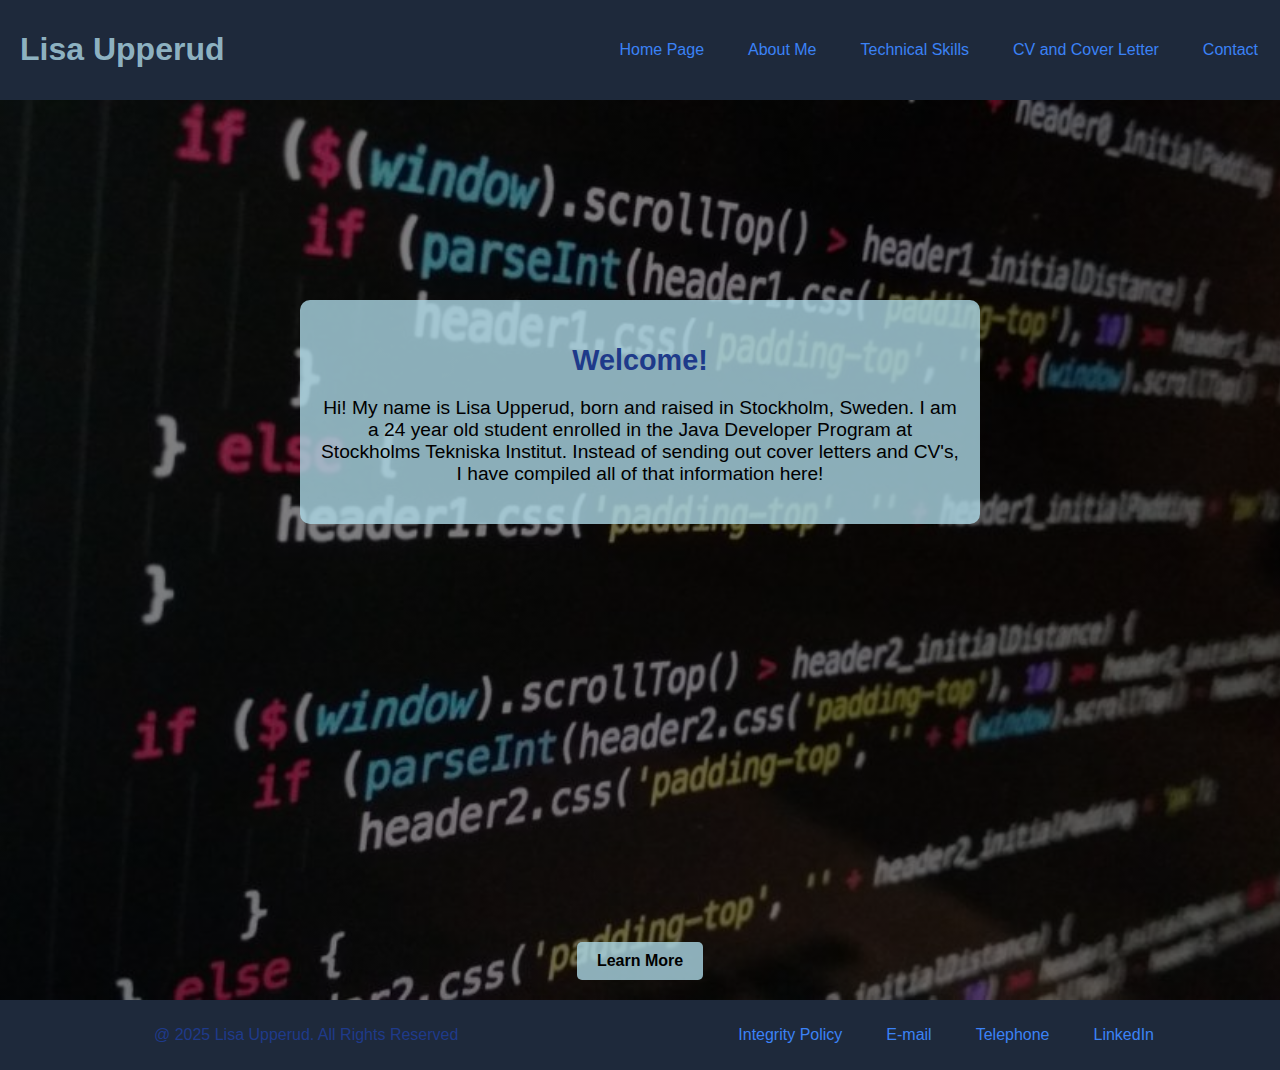
<file: index.html>
<!DOCTYPE html>
<html lang="en">

<head>
    <meta charset="UTF-8">
    <meta name="viewport" content="width=device-width, initial-scale=1.0">
    <title>Lisa Upperud</title>
    <!-- favicon -->
    <link rel="icon" href="favicon(1).ico">
    <!-- css -->
    <link rel="stylesheet" href="style.css">
</head>

<body>
    <header>
        <h1>Lisa Upperud</h1>
        <nav id="myLinks">
            <ul>
                <li><a href="index.html">Home Page</a></li>
                <li><a href="about.html">About Me</a></li>
                <li><a href="technical.html">Technical Skills</a></li>
                <li><a href="cv.html">CV and Cover Letter</a></li>
                <li><a href="contact.html">Contact</a></li>
            </ul>
        </nav>
        <!-- ham-meny ikon -->
        <div class="hamburger-menu" id="hamburger-menu">
            <a href="javascript:void(0)" class="icon" onclick="toggleMenu()">
                <!-- hamburgar ikon -->
                <span>&#9776;</span>
            </a>
        </div>
    </header>
    <main>
        <section class="hero-image">
            <!-- flytta h2 hit -->
            <article class="hero-text">
                <h2>Welcome!</h2>
                <p>Hi! My name is Lisa Upperud, born and raised in Stockholm, Sweden. I am a 24 year old student
                        enrolled in
                        the
                        Java Developer Program at Stockholms Tekniska Institut.
                        Instead of sending out cover letters and CV's, I have compiled all of that information here!
                </p>
            </article>
            <!-- knapp för nästa sida -->
            <div id="button-container"></div>
        </section>
    </main>
    <footer>
        <p>@ 2025 Lisa Upperud. All Rights Reserved</p>

        <nav>
            <ul>
                <li><a href="integrity.html">Integrity Policy</a></li>
                <li><a href="mailto:lisa.upp@hotmail.com">E-mail</a></li>
                <li><a href="tel:+46708543962">Telephone</a></li>
                <li><a href="www.linkedin.com/in/lisa-upperud-2b7383160">LinkedIn</a></li>
            </ul>
        </nav>

    </footer>
    <!-- JS fil för hamburgarmeny -->
<script src="hamburger-menu.js" defer></script>
<!-- JS fil för 'Learn More' knapp -->
<script src="next-button.js"></script>
</body>
</html>
</file>
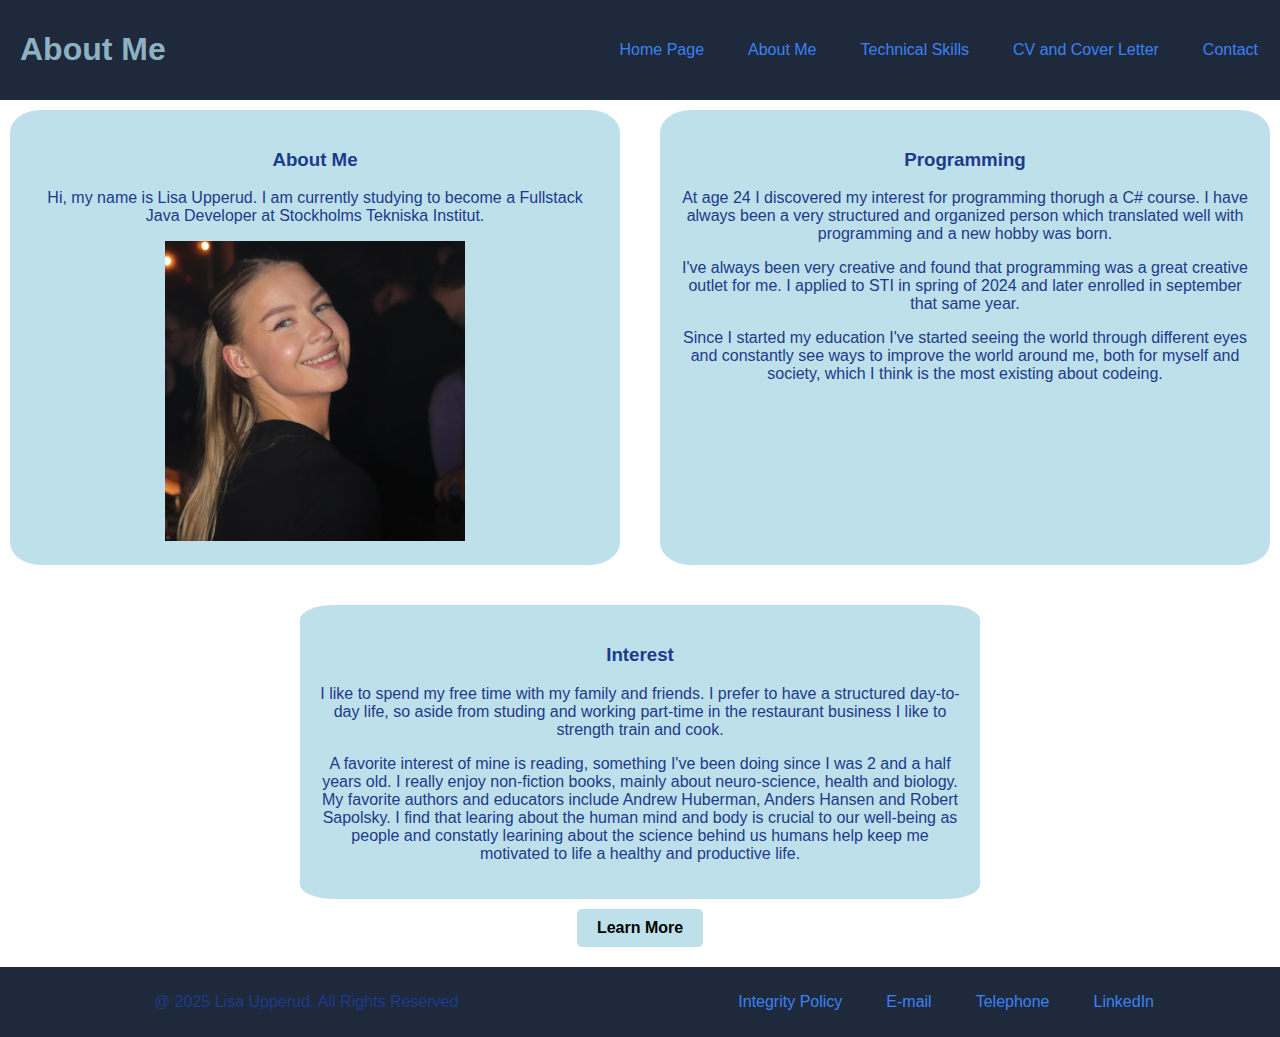
<file: about.html>
<!DOCTYPE html>
<html lang="en">

<head>
    <meta charset="UTF-8">
    <meta name="viewport" content="width=device-width, initial-scale=1.0">
    <title>About Me</title>
    <!-- favicon -->
    <link rel="icon" href="favicon(1).ico">
    <!-- css -->
    <link rel="stylesheet" href="style.css">
</head>

<body>
    <header>
        <h1>About Me</h1>
        <nav>
            <ul>
                <li><a href="index.html">Home Page</a></li>
                <li><a href="about.html">About Me</a></li>
                <li><a href="technical.html">Technical Skills</a></li>
                <li><a href="cv.html">CV and Cover Letter</a></li>
                <li><a href="contact.html">Contact</a></li>
            </ul>
        </nav>
    </header>
    <main>
        <section class="sections">
            <!-- flytta h3 hit -->
            <article class="articles">
                <h3>About Me</h3>
                <p>Hi, my name is Lisa Upperud. I am currently studying to become a Fullstack Java Developer at
                    Stockholms Tekniska Institut.
                </p>
                <img src="lisa.jpeg" alt="Picture of Lisa Upperud" width="300">
            </article>
            <article class="articles">
                <h3>Programming</h3>
                <p>At age 24 I discovered my interest for programming thorugh a C# course. I have always been a very
                    structured and organized person which translated well with programming and a new hobby was born.

                </p>
                <p>
                    I've always been very creative and found that programming was a great creative outlet for me. I
                    applied to STI in spring of 2024 and later enrolled in september that same year.
                </p>
                <p>
                    Since I started my education I've started seeing the world through different eyes and constantly see
                    ways to improve the world around me, both for myself and society, which I think is the most existing
                    about codeing.
                </p>
            </article>
            <article class="articles">
                <h3>Interest</h3>
                <p>I like to spend my free time with my family and friends. I prefer to have a structured day-to-day
                    life, so aside from studing and working part-time in the restaurant business I like to strength
                    train and cook.</p>
                <p>
                    A favorite interest of mine is reading, something I've been doing since I was 2 and a half years
                    old. I really enjoy
                    non-fiction books, mainly about neuro-science, health and biology. My favorite authors and educators
                    include Andrew Huberman, Anders Hansen and Robert Sapolsky. I find that learing about the human mind
                    and
                    body is crucial to our well-being as people and constatly learining about the science behind us
                    humans
                    help keep me motivated to life a healthy and productive life.
                </p>
            </article>
        </section>
        <div id="button-container"></div>

    </main>
    <footer>
        <p>@ 2025 Lisa Upperud. All Rights Reserved</p>

        <nav>
            <ul>
                <li><a href="integrity.html">Integrity Policy</a></li>
                <li><a href="mailto:lisa.upp@hotmail.com">E-mail</a></li>
                <li><a href="tel:+46708543962">Telephone</a></li>
                <li><a href="www.linkedin.com/in/lisa-upperud-2b7383160">LinkedIn</a></li>
            </ul>
        </nav>

    </footer>
    <!-- learn more knapp -->
     <script src="next-button.js"></script>
</body>

</html>
</file>
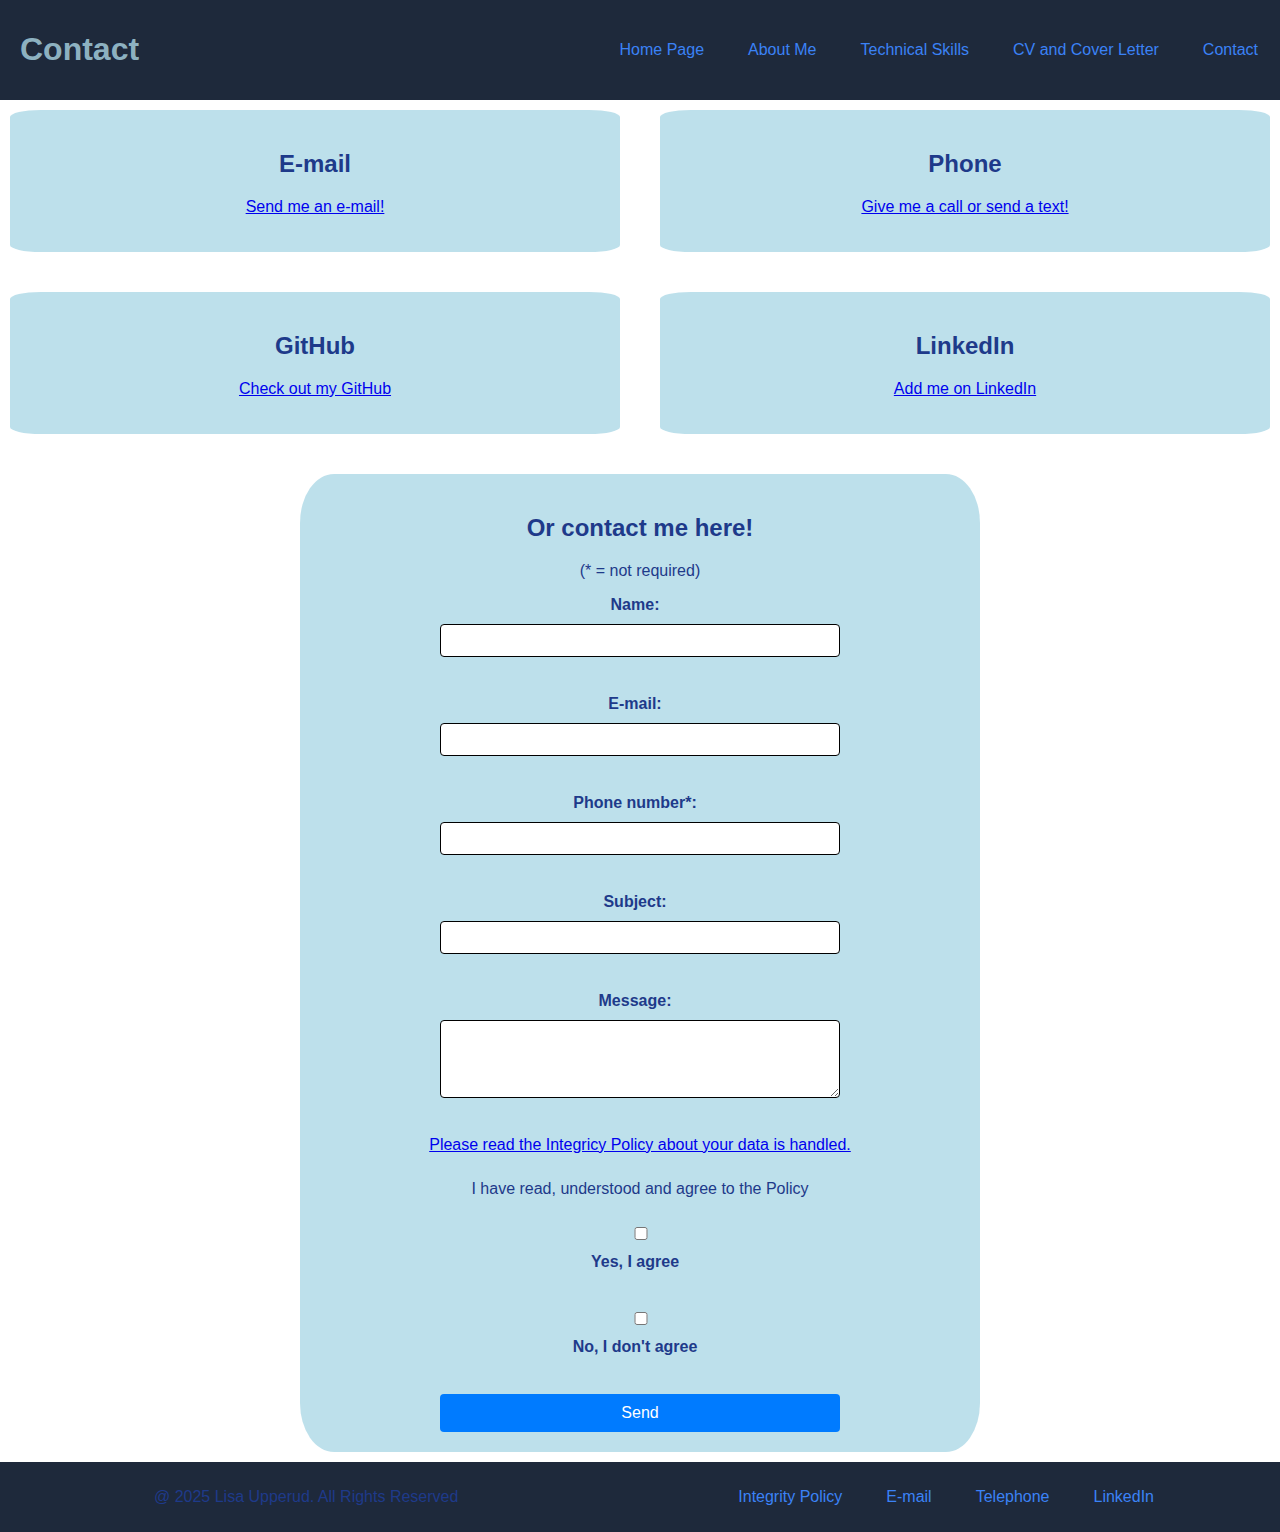
<file: contact.html>
<!DOCTYPE html>
<html lang="en">

<head>
    <meta charset="UTF-8">
    <meta name="viewport" content="width=device-width, initial-scale=1.0">
    <title>Contact</title>
    <!-- favicon -->
    <link rel="icon" href="favicon(1).ico">
    <!-- css -->
    <link rel="stylesheet" href="style.css">
</head>

<body>
    <header>
        <h1>Contact</h1>
        <nav>
            <ul>
                <li><a href="index.html">Home Page</a></li>
                <li><a href="about.html">About Me</a></li>
                <li><a href="technical.html">Technical Skills</a></li>
                <li><a href="cv.html">CV and Cover Letter</a></li>
                <li><a href="contact.html">Contact</a></li>
            </ul>
        </nav>
    </header>
    <main>
        <section class="sections">
            <!-- lägg till en <h> -->
            <article class="articles">
                <h2>E-mail</h2>
                <p><a href="mailto:lisa.upp@hotmail.com">Send me an e-mail!</a></p>
            </article>

            <article class="articles">
                <h2>Phone</h2>
                <p><a href="tel:+46708543962">Give me a call or send a text!</a></p>
            </article>

            <article class="articles">
                <h2>GitHub</h2>
                <p><a href="https://github.com/lisaupperud">Check out my GitHub</a></p>
            </article>

            <article class="articles">
                <h2>LinkedIn</h2>
                <p><a href="www.linkedin.com/in/lisa-upperud-2b7383160">Add me on LinkedIn</a></p>
            </article>

            <article class="articles">
                <h2>Or contact me here!</h2>
                <p>(* = not required)</p>
                <form action="/submit" method="post">
                    <!-- namn -->
                    <label for="name">Name:</label>
                    <input type="text" id="name" name="name" required>
                    <br>
                    <!-- email -->
                    <label for="email">E-mail:</label>
                    <input type="email" id="email" name="email" required>
                    <br>
                    <!-- tel nummer -->
                    <label for="phone">Phone number*:</label>
                    <input type="tel" id="phone" name="phone">
                    <br>
                    <!-- fält för ämne -->
                    <label for="subject">Subject:</label>
                    <input type="text" id="subject" name="subject" required>
                    <br>
                    <!-- textruta för meddelande -->
                    <label for="message">Message:</label>
                    <textarea id="message" name="message" rows="4" cols="50"></textarea>
                    <br>
                    <!-- inforuta och kryss -->
                    <a href="integrity.html">Please read the Integricy Policy about your data is handled.</a>
                    <p>I have read, understood and agree to the Policy</p>
                    <input type="checkbox" id="yes" name="policy" value="yes">
                    <label for="yes">Yes, I agree</label>
                    <br>
                    <input type="checkbox" id="no" name="policy" value="no">
                    <label for="no">No, I don't agree</label>
                    <br>
                    <!-- skicka-knapp -->
                    <input type="submit" value="Send">

                </form>
            </article>
        </section>
    </main>
    <footer>
        <p>@ 2025 Lisa Upperud. All Rights Reserved</p>

        <nav>
            <ul>
                <li><a href="integrity.html">Integrity Policy</a></li>
                <li><a href="mailto:lisa.upp@hotmail.com">E-mail</a></li>
                <li><a href="tel:+46708543962">Telephone</a></li>
                <li><a href="www.linkedin.com/in/lisa-upperud-2b7383160">LinkedIn</a></li>
            </ul>
        </nav>
    </footer>
</body>

</html>
</file>
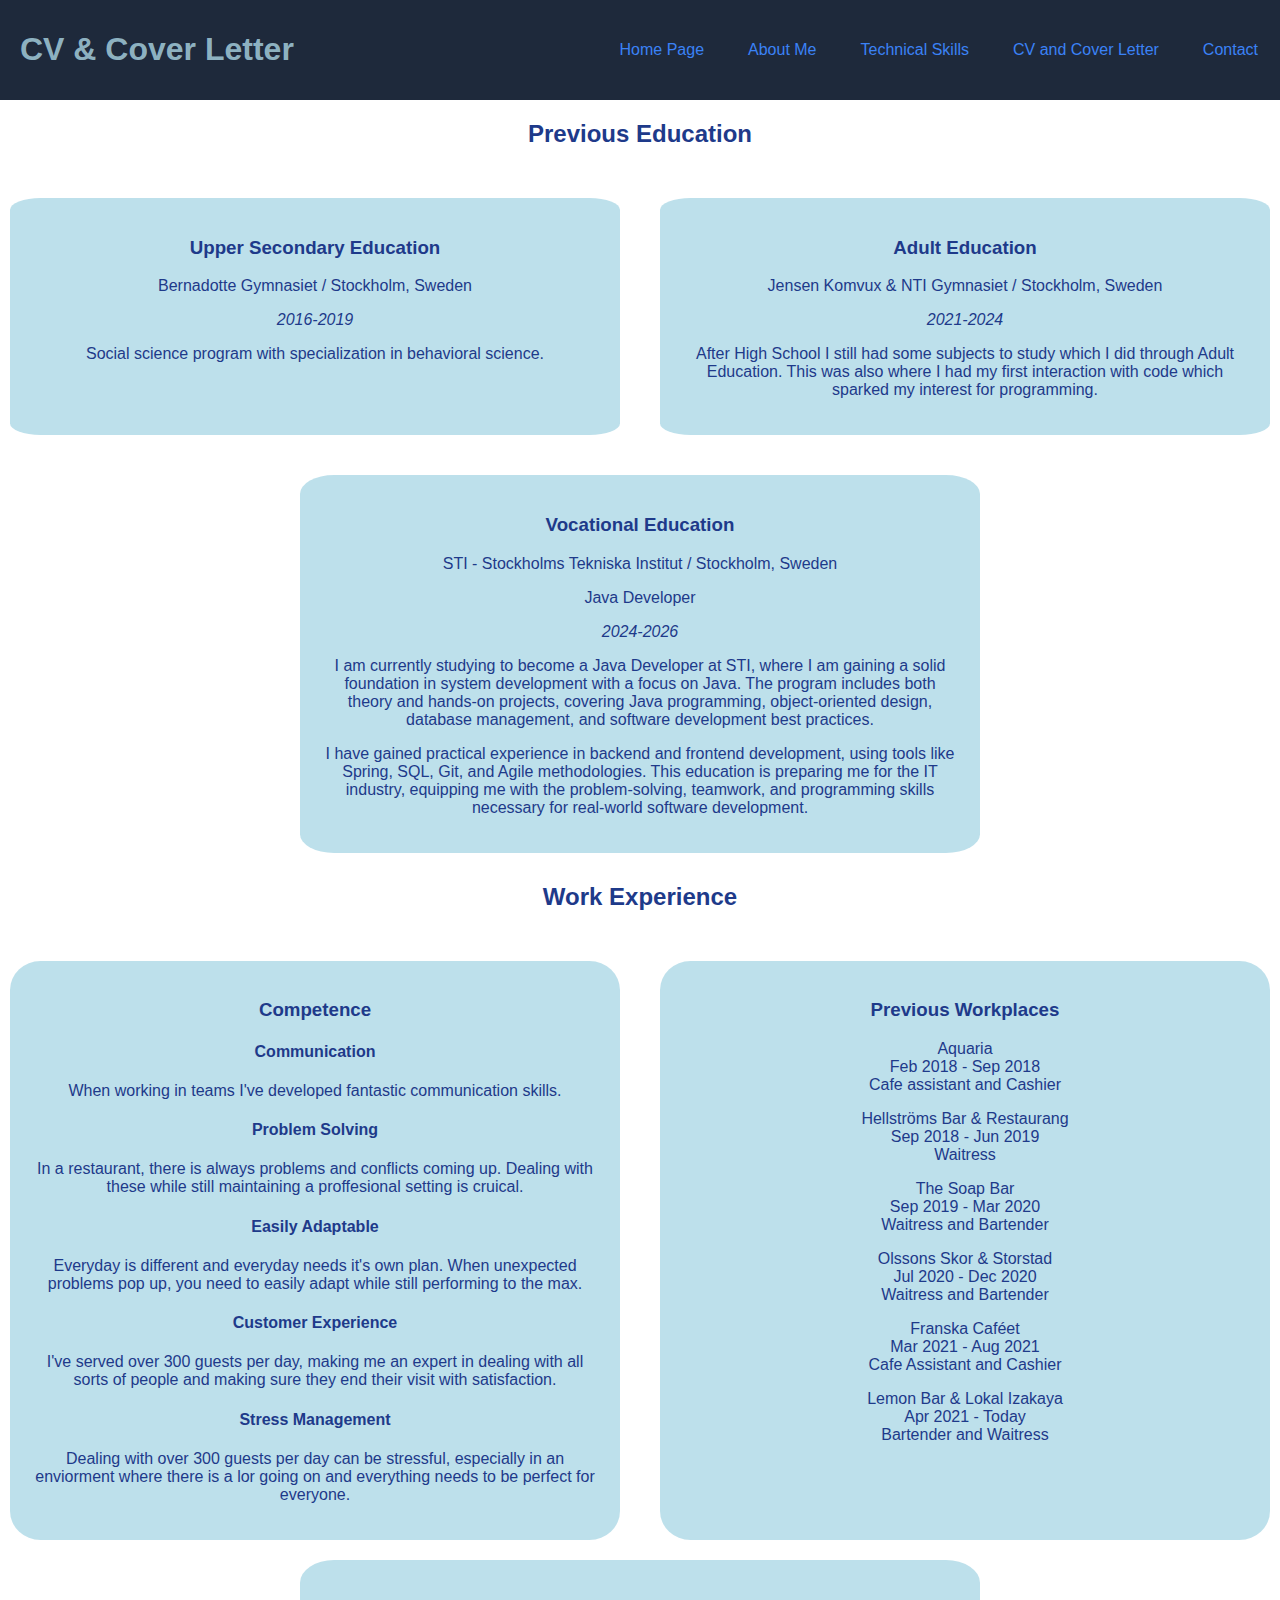
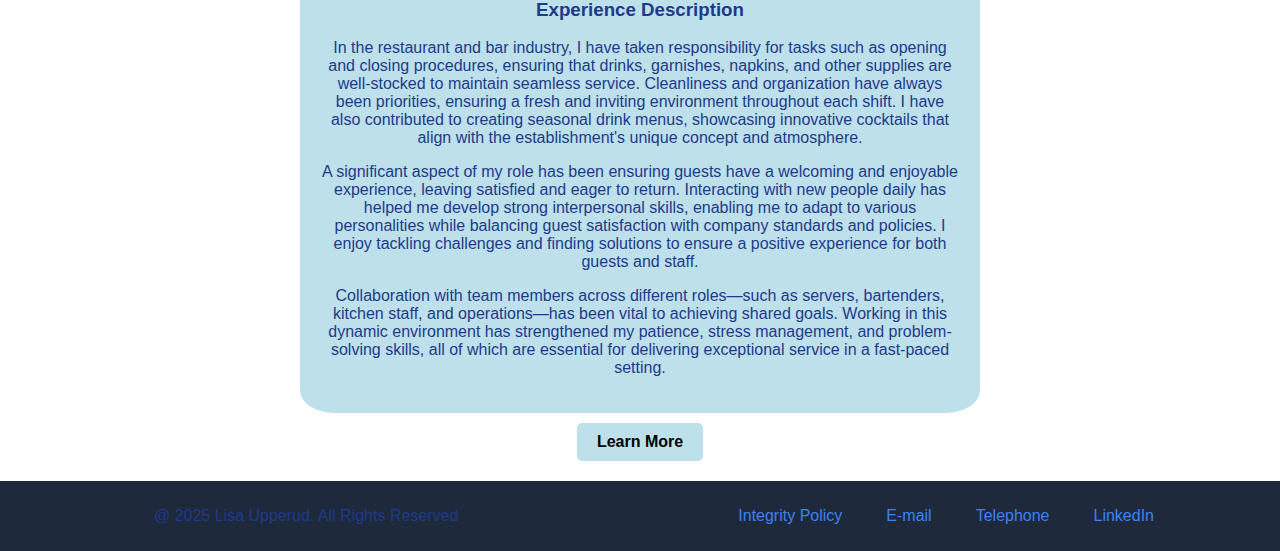
<file: cv.html>
<!DOCTYPE html>
<html lang="en">

<head>
    <meta charset="UTF-8">
    <meta name="viewport" content="width=device-width, initial-scale=1.0">
    <title>CV & Cover Letter</title>
    <!-- favicon -->
    <link rel="icon" href="favicon(1).ico">
    <!-- css -->
    <link rel="stylesheet" href="style.css">
</head>

<body>
    <header>
        <h1>CV & Cover Letter</h1>
        <nav>
            <ul>
                <li><a href="index.html">Home Page</a></li>
                <li><a href="about.html">About Me</a></li>
                <li><a href="technical.html">Technical Skills</a></li>
                <li><a href="cv.html">CV and Cover Letter</a></li>
                <li><a href="contact.html">Contact</a></li>
            </ul>
        </nav>
    </header>
    <main>
        <section class="sections">
            <h2>Previous Education</h2>

            <article class="articles">
                <h3>Upper Secondary Education</h3>
                <p>Bernadotte Gymnasiet / Stockholm, Sweden</p>
                <p><i>2016-2019</i></p>
                <p>Social science program with specialization in behavioral science.</p>
            </article>

            <article class="articles">
                <h3>Adult Education</h3>
                <p>Jensen Komvux & NTI Gymnasiet / Stockholm, Sweden</p>
                <p><i>2021-2024</i></p>
                <p>
                    After High School I still had some subjects to study which I did through Adult Education. This was
                    also
                    where I
                    had
                    my first interaction with code which sparked my interest for programming.
                </p>
            </article>

            <article class="articles">
                <h3>Vocational Education</h3>
                <p>STI - Stockholms Tekniska Institut / Stockholm, Sweden</p>
                <p>Java Developer</p>
                <p><i>2024-2026</i></p>
                <p>
                    I am currently studying to become a Java Developer at STI, where I am gaining a solid foundation in
                    system
                    development with a focus on Java. The program includes both theory and hands-on projects, covering
                    Java
                    programming,
                    object-oriented design, database management, and software development best practices.
                </p>
                <p>
                    I have gained practical
                    experience in backend and frontend development, using tools like Spring, SQL, Git, and Agile
                    methodologies. This
                    education is preparing me for the IT industry, equipping me with the problem-solving, teamwork, and
                    programming
                    skills
                    necessary for real-world software development.
                </p>
            </article>
        </section>

        <section class="sections">
            <h2>Work Experience</h2>
            <article class="articles">
                <h3>Competence</h3>
                    <h4>Communication</h4>
                    <p>When working in teams I've developed fantastic communication skills.</p>
                    <h4>Problem Solving</h4>
                    <p>In a restaurant, there is always problems and conflicts coming up. Dealing with these while still
                        maintaining a proffesional setting is cruical. </p>
                    <h4>Easily Adaptable</h4>
                    <p>Everyday is different and everyday needs it's own plan. When unexpected problems pop up, you need
                        to easily adapt while still performing to the max.</p>
                    <h4>Customer Experience</h4>
                    <p>I've served over 300 guests per day, making me an expert in dealing with all sorts of people and
                        making sure they end their visit with satisfaction.</p>
                    <h4>Stress Management</h4>
                    <p>Dealing with over 300 guests per day can be stressful, especially in an enviorment where there is
                        a lor going on and everything needs to be perfect for everyone.</p>
                
            </article>

            <article class="articles">
                <h3>Previous Workplaces</h3>
                <p>Aquaria
                    <br>
                    Feb 2018 - Sep 2018
                    <br>
                    Cafe assistant and Cashier
                </p>
                <p>Hellströms Bar & Restaurang
                    <br>
                    Sep 2018 - Jun 2019
                    <br>
                    Waitress
                </p>
                <p>The Soap Bar
                    <br>
                    Sep 2019 - Mar 2020
                    <br>
                    Waitress and Bartender
                </p>
                <p>Olssons Skor & Storstad
                    <br>
                    Jul 2020 - Dec 2020
                    <br>
                    Waitress and Bartender
                </p>
                <p>Franska Caféet
                    <br>
                    Mar 2021 - Aug 2021
                    <br>
                    Cafe Assistant and Cashier
                </p>
                <p>Lemon Bar & Lokal Izakaya
                    <br>
                    Apr 2021 - Today
                    <br>
                    Bartender and Waitress
                </p>
            </article>
        </section>

        <section class="sections">
            <!-- flytta h3 hit -->
            <article class="articles">
                <h3>Experience Description</h3>
                <p>
                    In the restaurant and bar industry, I have taken responsibility for tasks such as opening and
                    closing
                    procedures, ensuring that drinks, garnishes, napkins, and other supplies are well-stocked to
                    maintain
                    seamless
                    service.
                    Cleanliness and organization have always been priorities, ensuring a fresh and inviting environment
                    throughout
                    each shift. I have also contributed to creating seasonal drink menus, showcasing innovative
                    cocktails
                    that align
                    with the establishment's unique concept and atmosphere.
                </p>
                <p>
                    A significant aspect of my role has been ensuring guests have a welcoming and enjoyable experience,
                    leaving
                    satisfied and eager to return. Interacting with new people daily has helped me develop strong
                    interpersonal
                    skills, enabling me to adapt to various personalities while balancing guest satisfaction with
                    company
                    standards
                    and policies. I enjoy tackling challenges and finding solutions to ensure a positive experience for
                    both
                    guests
                    and staff.
                </p>
                <p>
                    Collaboration with team members across different roles—such as servers, bartenders, kitchen staff,
                    and
                    operations—has been vital to achieving shared goals. Working in this dynamic environment has
                    strengthened my
                    patience, stress management, and problem-solving skills, all of which are essential for delivering
                    exceptional
                    service in a fast-paced setting.
                </p>
            </article>
        </section>
       <!-- knapp för nästa sida -->
       <div id="button-container"></div>
    </main>
    <footer>
        <p>@ 2025 Lisa Upperud. All Rights Reserved</p>

        <nav>
            <ul>
                <li><a href="integrity.html">Integrity Policy</a></li>
                <li><a href="mailto:lisa.upp@hotmail.com">E-mail</a></li>
                <li><a href="tel:+46708543962">Telephone</a></li>
                <li><a href="www.linkedin.com/in/lisa-upperud-2b7383160">LinkedIn</a></li>
            </ul>
        </nav>
    </footer>
     <!-- JS fil för 'Learn More' knapp -->
        <script src="next-button.js"></script>
</body>

</html>
</file>
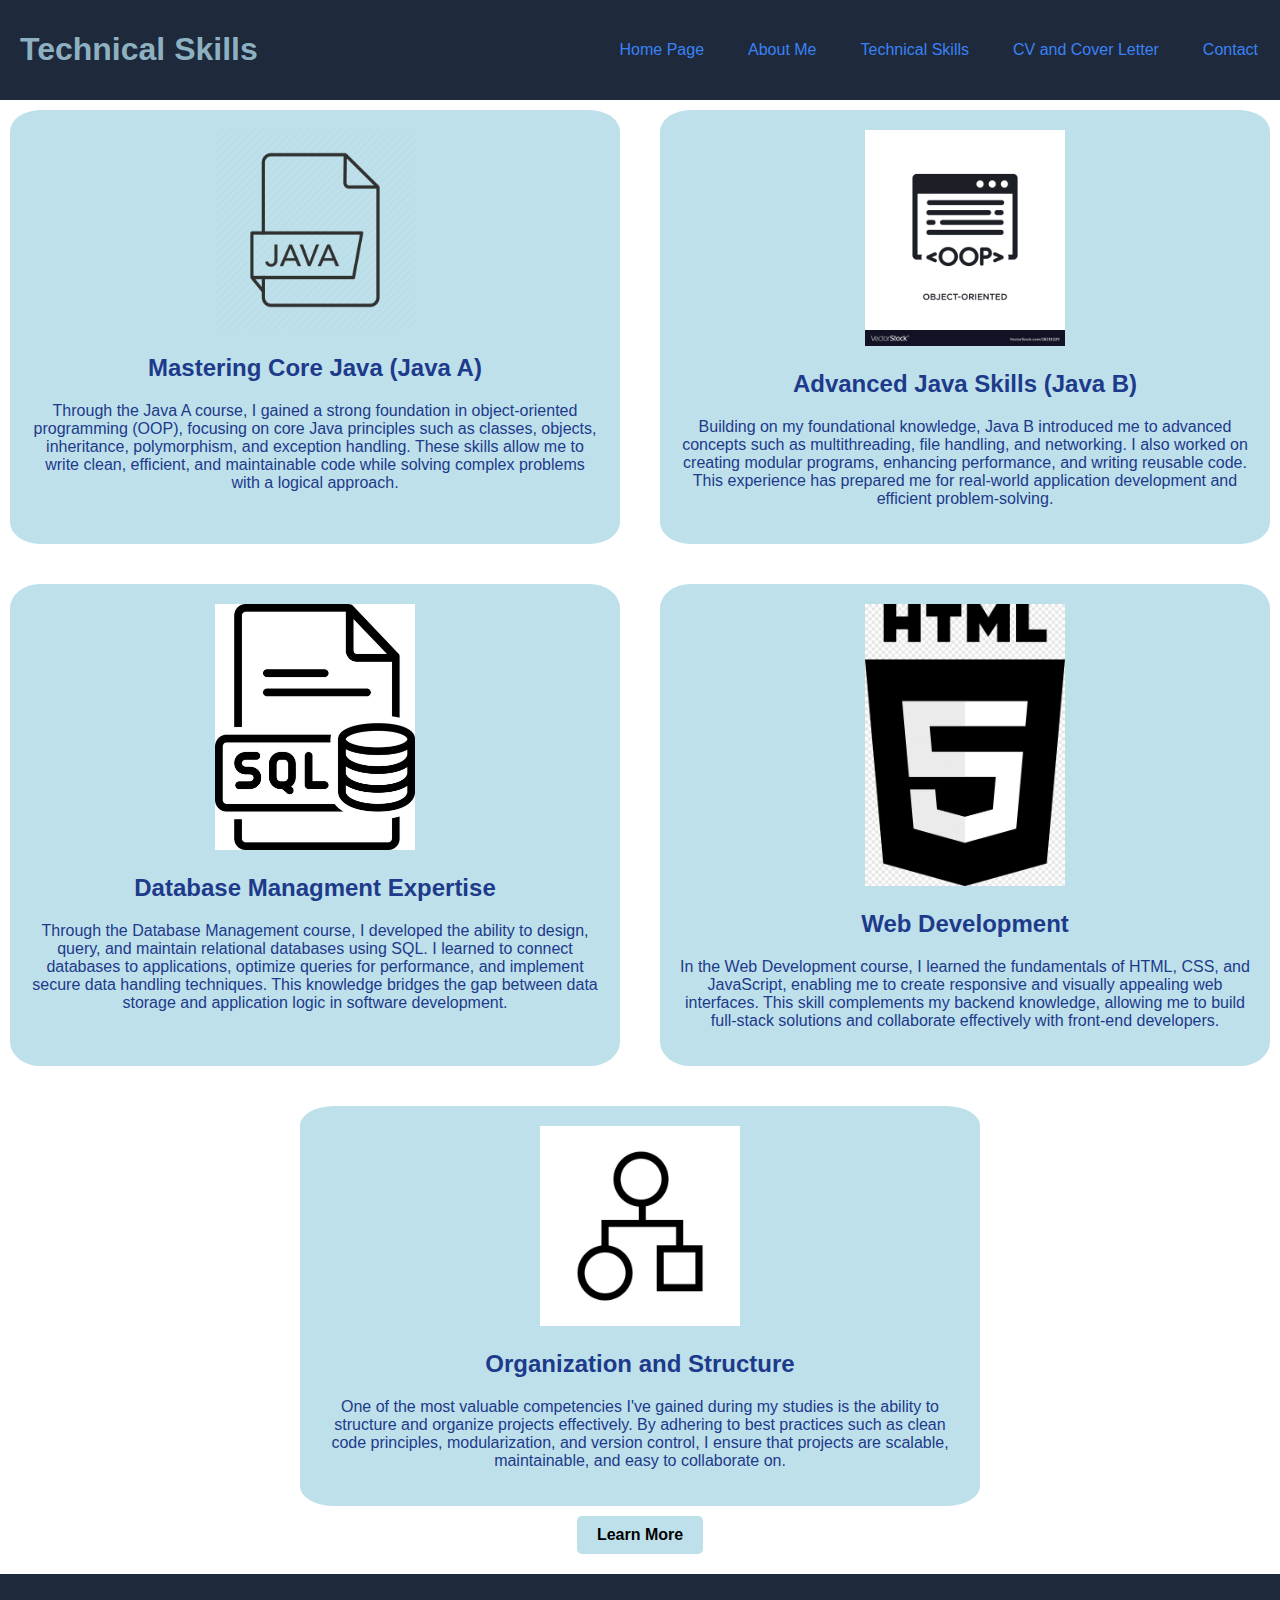
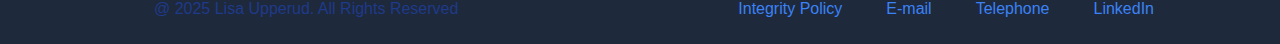
<file: technical.html>
<!DOCTYPE html>
<html lang="en">

<head>
    <meta charset="UTF-8">
    <meta name="viewport" content="width=device-width, initial-scale=1.0">
    <title>Technical Skills</title>
    <!-- favicon -->
    <link rel="icon" href="favicon(1).ico">
    <!-- css -->
    <link rel="stylesheet" href="style.css">
</head>

<body>
    <header>
        <h1>Technical Skills</h1>
        <nav>
            <ul>
                <li><a href="index.html">Home Page</a></li>
                <li><a href="about.html">About Me</a></li>
                <li><a href="technical.html">Technical Skills</a></li>
                <li><a href="cv.html">CV and Cover Letter</a></li>
                <li><a href="contact.html">Contact</a></li>
            </ul>
        </nav>
    </header>
    <main>
        <section class="sections">
            <!-- lähha till en <h> -->
            <article class="articles">
                <img src="java.png" alt="File with text 'Java'" width="200">
                <h2>Mastering Core Java (Java A)</h2>
                <p>Through the Java A course, I gained a strong foundation in object-oriented programming (OOP),
                    focusing on core Java principles such as classes, objects, inheritance, polymorphism, and exception
                    handling. These skills allow me to write clean, efficient, and maintainable code while solving
                    complex problems with a logical approach.</p>
            </article>
            <article class="articles">
                <img src="oop.jpeg" alt="Web window with text 'OOP'" width="200">
                <h2>Advanced Java Skills (Java B)</h2>
                <p>Building on my foundational knowledge, Java B introduced me to advanced concepts such as
                    multithreading, file handling, and networking. I also worked on creating modular programs, enhancing
                    performance, and writing reusable code. This experience has prepared me for real-world application
                    development and efficient problem-solving.</p>
            </article>
            <article class="articles">
                <img src="sql.jpeg" alt="File with text 'SQL'" width="200">
                <h2>Database Managment Expertise</h2>
                <p>Through the Database Management course, I developed the ability to design, query, and maintain
                    relational databases using SQL. I learned to connect databases to applications, optimize queries for
                    performance, and implement secure data handling techniques. This knowledge bridges the gap between
                    data storage and application logic in software development.</p>
            </article>
            <article class="articles">
                <img src="html.png" alt="HTML5 Logo" width="200">
                <h2>Web Development</h2>
                <p>In the Web Development course, I learned the fundamentals of HTML, CSS, and JavaScript, enabling me
                    to create responsive and visually appealing web interfaces. This skill complements my backend
                    knowledge, allowing me to build full-stack solutions and collaborate effectively with front-end
                    developers.</p>
            </article>
            <article class="articles">
                <img src="flowchart.jpeg" alt="Black and white flowchart" width="200">
                <h2>Organization and Structure</h2>
                <p>One of the most valuable competencies I've gained during my studies is the ability to structure and
                    organize projects effectively. By adhering to best practices such as clean code principles,
                    modularization, and version control, I ensure that projects are scalable, maintainable, and easy to
                    collaborate on.</p>
            </article>
        </section>
        <!-- knapp för nästa sida -->
        <div id="button-container"></div>
    </main>
    <footer>
        <p>@ 2025 Lisa Upperud. All Rights Reserved</p>

        <nav>
            <ul>
                <li><a href="integrity.html">Integrity Policy</a></li>
                <li><a href="mailto:lisa.upp@hotmail.com">E-mail</a></li>
                <li><a href="tel:+46708543962">Telephone</a></li>
                <li><a href="www.linkedin.com/in/lisa-upperud-2b7383160">LinkedIn</a></li>
            </ul>
        </nav>
    </footer>
    <!-- js fil för 'learn more' knapp -->
    <script src="next-button.js"></script>
</body>

</html>
</file>
<file: style.css>
/* ta upp hela sidans höjd
   ta bort standardmarginaler och -padding*/
html,
body {
    height: 100%;
    margin: 0;
    padding: 0;
    display: flex; /* aktiverar flexbox */
    flex-direction: column;
}

/*-------------HEADER-------------*/
header {
    display: flex;
    /* aktiverar flexbox */
    justify-content: space-between;
    /* h-justering / mitten av containern */
    align-items: center;
    /* v-justering / mitten av containern */
    padding: 10px 20px;
    /* utrymme mellan container och ram */
    position: sticky;
    /* header följer med vis scroll */
    top: 0;
    /* header går ända längst upp */
    z-index: 1000;
    /* header ligger ovanpå annat innehåll */
    width: 100%;
    /* container täcker hela skärmen */
    background-color: #1e293b;
}

/*-- nav lista --*/
header nav ul {
    display: flex;
    flex-direction: row;
    /* lägger listobjekt på rad */
    list-style-type: none;
    /* tar bort punkter från listan */
    margin: 0%;
    /* tar bort standardmarginaler */
    padding: 30px;
    /* */
    gap: 20px;
    /* mellanrum mellan listobjekt */
}

/*-- nav länkar --*/
header nav a {
    white-space: nowrap;
    /* förhindra radbrytning i länkarna */
    text-decoration: none;
    /* ta bort understryckning */
    border: 2px solid transparent;
    /* ram som syns vid hover */
    padding: 5px 10px;
    /* padding för bättre synlighet */
    font-family: "Open Sans", "Roboto", sans-serif;
    color: #3b82f6;
}

/*-- länkar --*/
header a:hover {
    color: rgba(173, 216, 230, 0.8);
}

/*-- header h1 --*/
header h1 {
    font-family: "Poppins", "Roboto", sans-serif;
    color: rgba(173, 216, 230, 0.8);
}
/*-------------------- MAIN ----------------*/
/*------------- HERO IMAGE ------------*/
.hero-image {
    display: flex;
    flex-direction: column;
    justify-content: center;
    align-items: center;
    background-image: linear-gradient(rgba(0, 0, 0, 0.5), rgba(0, 0, 0, 0.5)),
        url(headerimage.jpeg);

    height: 100vh;
    /* full höjd av skärmen*/

    background-position: center;
    background-repeat: no-repeat;
    background-size: cover;
}
/*-- välkomsttexts --*/
.hero-text {
    text-align: center;
    color: black;
    font-family: "Open Sans", "Roboto", sans-serif;
    font-size: larger;
    margin-bottom: 20px;
}

/*-- artikel design --*/
article {
    margin-top: 200px;
    padding: 20px 20px;
    background-color: rgba(173, 216, 230, 0.8);
    border-radius: 10px;
    max-width: 50%;
}

/*-- learn more knapp --*/

/* centrera kanppen */
#button-container {
    display: flex;
    justify-content: center; /* h centrering */
    align-items: center; /* v centrering*/
    position: relative; /* position = relativ till andra element */
    margin-top: auto; /* placera knapppen ovanför footer */
    padding-bottom: 20px;
}
.learn-more-button {
    padding: 10px 20px;
    font-size: 16px;
    font-weight: bold;
    color: black;
    background-color: rgba(173, 216, 230, 0.8);
    border: none;
    border-radius: 5px;
    cursor: pointer;
    text-decoration: none;
    text-align: center;
}

.learn-more-button:hover {
    background-color: #3b82f6;
}
/*------------ ABOUT / CV ----------------*/
.sections {
    display: flex;
    flex-wrap: wrap;
    justify-content: space-around;
    gap: 20px;
}

.articles {
    background-color: rgba(173, 216, 230, 0.8);
    flex: 1 1 30%;
    border-radius: 5%;
    text-align: center;
    margin: 10px;
    font-family: "Poppins", "Roboto", sans-serif;
    color: #1e3a8a;
}
.article-p {
    padding: 10px;
}
section h2 {
    flex-basis: 100%; /* tar upp hela bredden av section */
    text-align: center;
    margin-bottom: 20px; /* mellanrum mellan h1 och artiklar */
    color: #1e3a8a;
    font-family: "Poppins", "Roboto", sans-serif;
}

/*------------- FORMULÄR ------------*/
form {
    display: flex;
    flex-direction: column;
    gap: 10px 20px;
    align-items: center;
    margin: 0 auto;
}

label {
    text-align: center;
    padding-right: 10px;
    font-weight: bold;
}

input,
textarea {
    max-width: 400px;
    width: 100%;
    padding: 8px;
    border: 1px solid black;
    border-radius: 4px;
    box-sizing: border-box;
}

textarea {
    resize: vertical;
}

input[type=submit] {
    grid-column: 2/ 3;
    background-color: #007BFF;
    color: white;
    border: none;
    padding: 10px 20px;
    cursor: pointer;
    font-size: 16px;
    border-radius: 4px;
}

input[type=submit]:hover {
    background-color: #0056b3;
}

/*------------- HAMBURGARMENY --------------*/

/* döljer nav på små skärmar och visar h-meny */
#myLinks {
    display: flex;
    flex-direction: row;
    gap: 20px
}

#myLinks li {
    display: inline;
}

/* visas när h-meny är aktiv */
.hamburger-menu {
    display: none;
}

/* när h-meny är aktiverad */
.responsive {
    display: block;
    position: absolute;
    background-color: #1e293b;
    top: 50px;
    right: 0;
    width: 100%;
    text-align: center;
    padding: 10px 0;
}

/* när skärmen är smalare än 768px */
@media screen and (max-width: 768px) {
    .hamburger-menu {
        display: block; /* visar hamburgermenyn */
    }

    #myLinks {
        display: none; /* döljer navigeringen på små skärmar */
    }

    .responsive {
        display: flex; /* synlig som flexbox */
        flex-direction: column; /* vertikal på små skärmar */
        position: absolute; 
        background-color: #1e293b;
        width: 100%;
        top: 50px;
        padding: 10px 0;
        z-index: 1000;
    }

    #myLinks li {
        width: 100%; /* gör varje listobjekt till en ny rad */
        text-align: center;
    }
}


/*---------- FOOTER --------------*/
footer {
    display: flex; /* aktiverar flexbox */
    justify-content: space-around; /* h-justering / mitten av containern */
    align-items: center; /* v-justering / mitten av containern */
    padding: 10px 20px; /* utrymme mellan container och ram */ 
    position: relative; /* footer sitter på */
    width: 100%; /* container täcker hela skärmen */
    z-index: 1; /* håller footer över element om nödvändigt */
    margin-top: auto; /* lägger foot. längst ner på sidan */
    background-color: #1e293b;
}

footer nav ul {
    display: flex; 
    flex-direction: row; /* lägger listobjekt på rad */
    list-style-type: none; /* tar bort punkter från listan */
    margin: 0%; /* tar bort standardmarginaler */
    padding: 10px 0; /* */
    gap: 20px; /* mellanrum mellan listobjekt */
}

footer p {
    font-family: "Poppins", "Roboto", sans-serif;
    color: #1e3a8a; 
}

footer nav a {
    white-space: nowrap; /* förhindra radbrytning i länkarna */
    text-decoration: none; /* ta bort understryckning */
    border: 2px solid transparent; /* ram som syns vid hover */
    padding: 5px 10px; /* padding för bättre synlighet */
    font-family: "Open Sans", "Roboto", sans-serif;
    color: #3b82f6;
}


/*-------- MEDIA QUERIES ---------*/

/*-- mobil och tablet --*/
@media screen and (max-width: 768px) {
    header {
        flex-direction: column; /* header vertikal */
        align-items: flex-start; /* justera till vänster */
        padding: 10px;
    }
    .hero-image {
        background-size: contain; /* anpassa bildstorlek */
        height: 50vh; /* gör hero-image mindre */
    }
    nav ul {
        flex-direction: column; /* vertikala nav-länkar */
        gap: 10px; /* mindre mellanrum mellan länkar*/
    }
    article {
        max-width: 90%; /* minskar artikel bredd */
    }
    .learn-more-button {
        font-size: 14px; /* mindre knappstorlek */
        padding: 8px 16px;
    }
    footer {
        flex-direction: column; /* footer vertikal */
        gap: 10px; /* mellanrum mellan footer element */
    }
}
</file>
